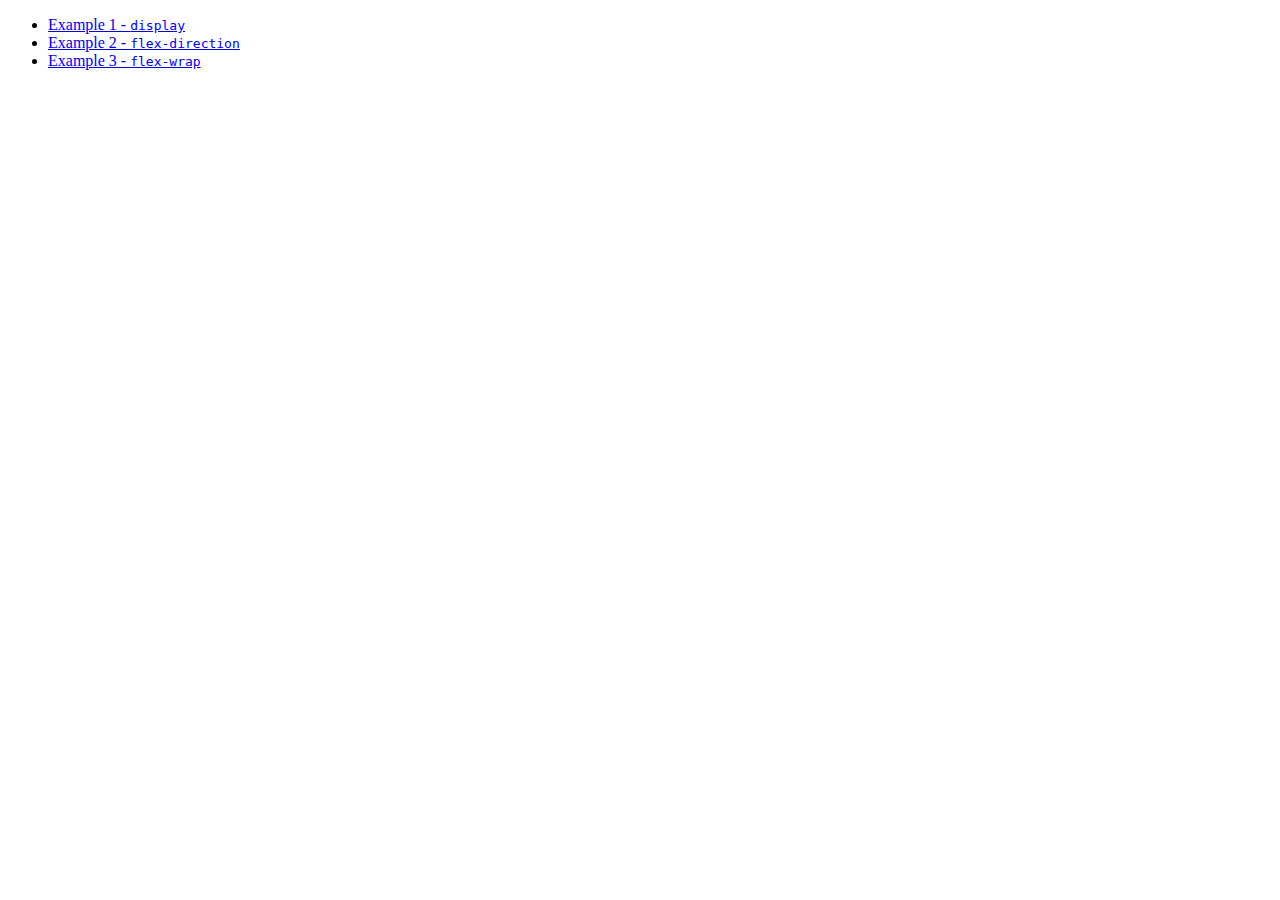
<file: index.html>
<!DOCTYPE html>
<html lang="en">
<head>
  <meta charset="UTF-8">
  <title>Document</title>
</head>
<body>
  <ul>
    <li>
      <a href="./ex-01.html">Example 1 - <code>display</code></a>
    </li>
    <li>
      <a href="./ex-02.html">Example 2 - <code>flex-direction</code></a>
    </li>
    <li>
      <a href="./ex-03.html">Example 3 - <code>flex-wrap  </code></a>
    </li>
  </ul>
</body>
</html>
</file>
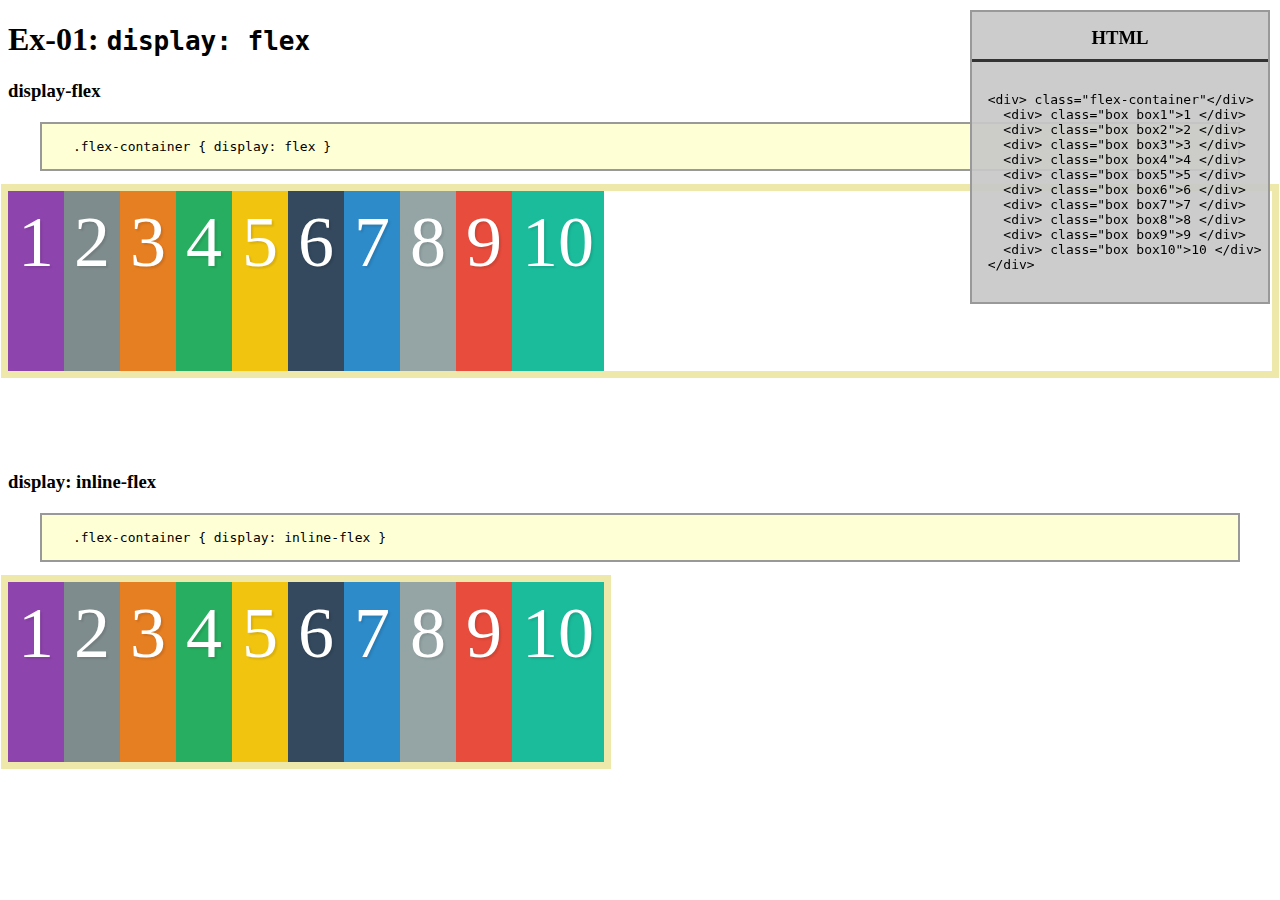
<file: ex-01.html>
<!DOCTYPE html>
<html lang="en">
<head>
  <meta charset="UTF-8">
  <title>Document</title>
  <link rel="stylesheet" href="./style.css">

  <style>
    .flex-container{
      outline: 7px solid palegoldenrod;
      margin-bottom: 100px;
      height: 20vh;
    }


  </style>

</head>
<body>
  <h1>Ex-01: <code>display: flex</code></h1>
  <pre id="html-code">
  <h3>HTML</h3>
  <code>
  &lt;div&gt; class="flex-container"&lt;/div&gt;
    &lt;div&gt; class="box box1">1 &lt;/div&gt;
    &lt;div&gt; class="box box2">2 &lt;/div&gt;
    &lt;div&gt; class="box box3">3 &lt;/div&gt;
    &lt;div&gt; class="box box4">4 &lt;/div&gt;
    &lt;div&gt; class="box box5">5 &lt;/div&gt;
    &lt;div&gt; class="box box6">6 &lt;/div&gt;
    &lt;div&gt; class="box box7">7 &lt;/div&gt;
    &lt;div&gt; class="box box8">8 &lt;/div&gt;
    &lt;div&gt; class="box box9">9 &lt;/div&gt;
    &lt;div&gt; class="box box10">10 &lt;/div&gt;
  &lt;/div&gt;
  </code>
  </pre>
  
  <!-- display: flex -->
  <h3>display-flex</h3>

  <pre><code>
    .flex-container { display: flex }
  </code></pre>
  <style>.flex-container.ex1 {display: flex;} </style>
  <div class="flex-container ex1">
    <div class="box1">1</div>
    <div class="box2">2</div>
    <div class="box3">3</div>
    <div class="box4">4</div>
    <div class="box5">5</div>
    <div class="box6">6</div>
    <div class="box7">7</div>
    <div class="box8">8</div>
    <div class="box9">9</div>
    <div class="box10">10</div>
  </div>
  
  <!-- display: inline-flex -->
  
  <h3>display: inline-flex</h3>

  <pre><code>
    .flex-container { display: inline-flex }
  </code></pre>
  <style> .flex-container.ex2 {display: inline-flex;}</style>
  <div class="flex-container ex2">
    <div class="box1">1</div>
    <div class="box2">2</div>
    <div class="box3">3</div>
    <div class="box4">4</div>
    <div class="box5">5</div>
    <div class="box6">6</div>
    <div class="box7">7</div>
    <div class="box8">8</div>
    <div class="box9">9</div>
    <div class="box10">10</div>
  </div>

</body>
</html>
</file>
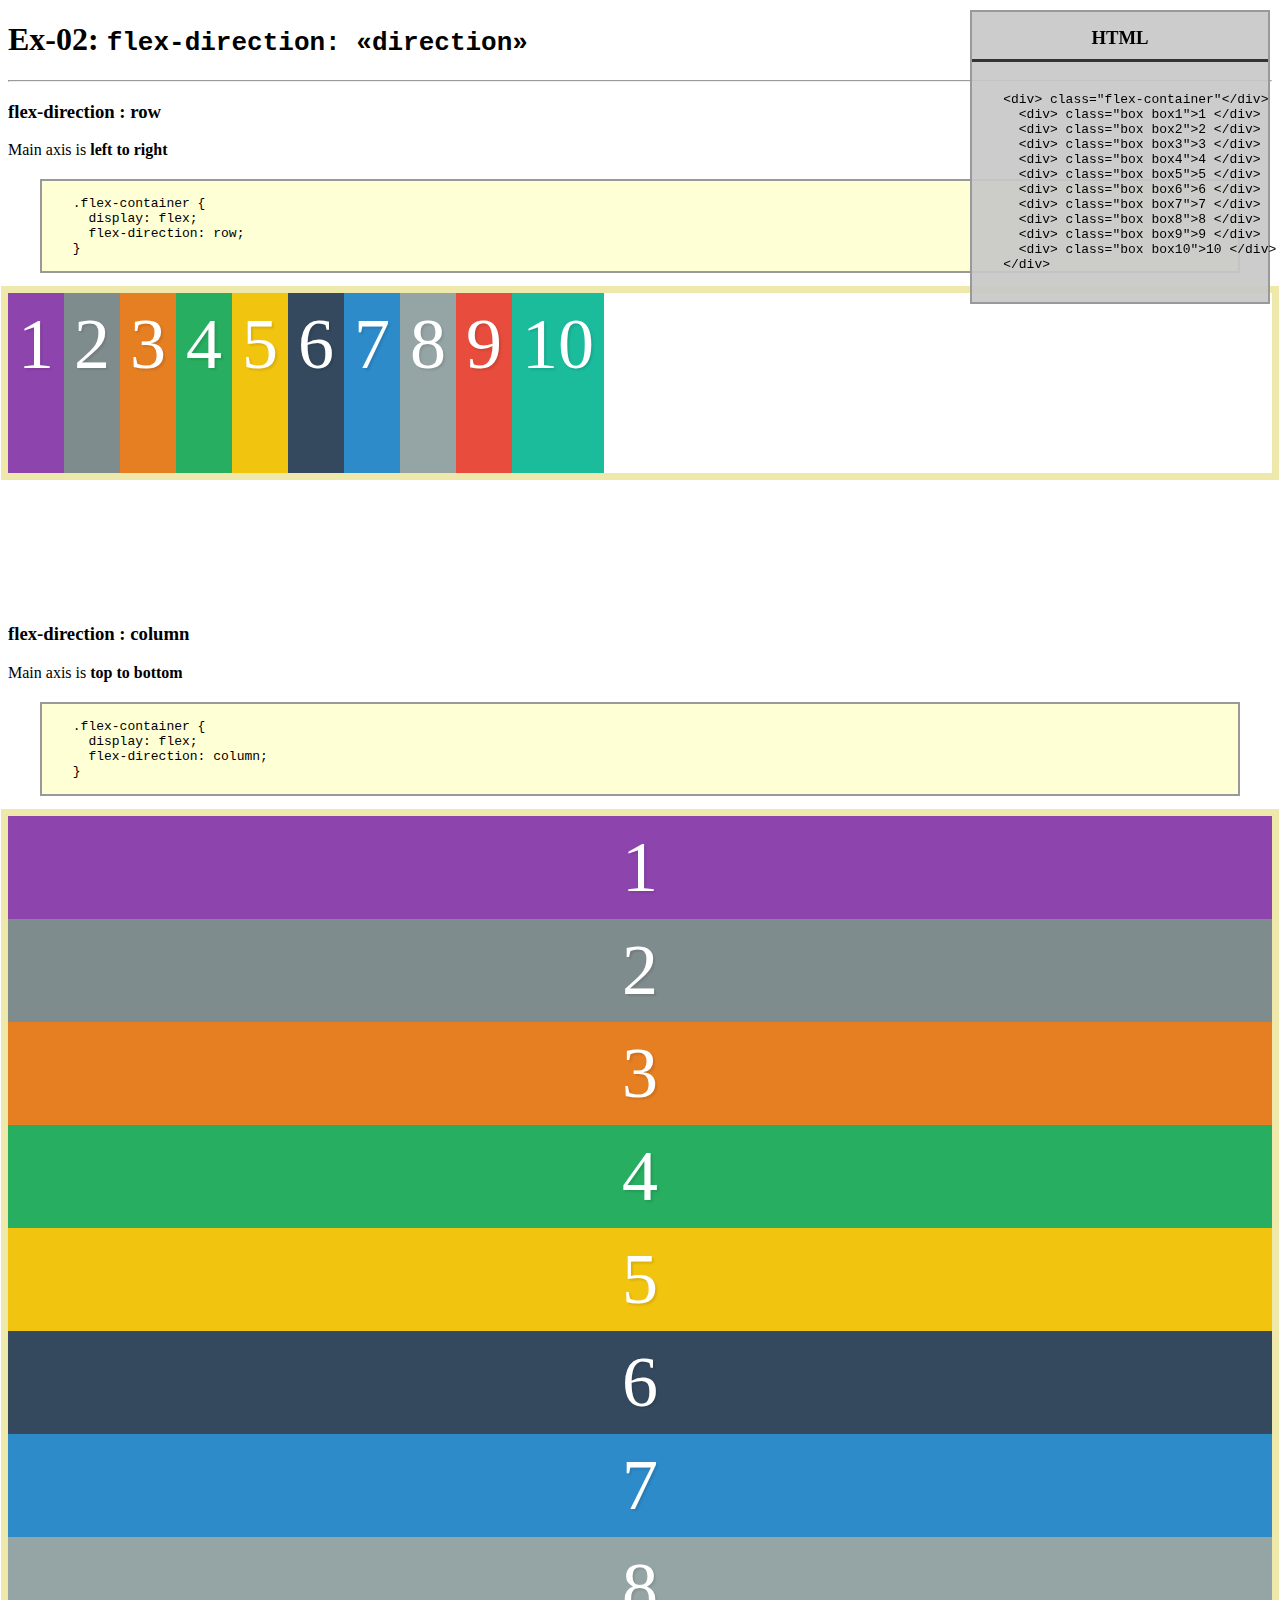
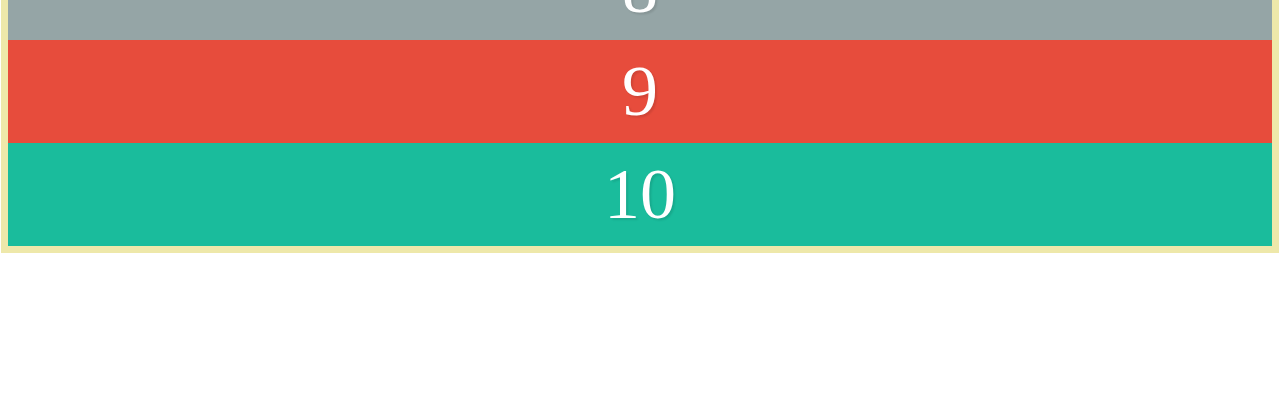
<file: ex-02.html>
<!DOCTYPE html>
<html lang="en">
<head>
  <meta charset="UTF-8">
  <title>Document</title>
  <link rel="stylesheet" href="./style.css">

  <style>
    .flex-container{
      outline: 7px solid palegoldenrod;
      margin-bottom: 150px;
      min-height: 20vh;
    }


  </style>

</head>
<body>
  <h1>Ex-02: <code>flex-direction: «direction»</code></h1>
  <pre id="html-code">
    <h3>HTML</h3>
    <code>
    &lt;div&gt; class="flex-container"&lt;/div&gt;
      &lt;div&gt; class="box box1">1 &lt;/div&gt;
      &lt;div&gt; class="box box2">2 &lt;/div&gt;
      &lt;div&gt; class="box box3">3 &lt;/div&gt;
      &lt;div&gt; class="box box4">4 &lt;/div&gt;
      &lt;div&gt; class="box box5">5 &lt;/div&gt;
      &lt;div&gt; class="box box6">6 &lt;/div&gt;
      &lt;div&gt; class="box box7">7 &lt;/div&gt;
      &lt;div&gt; class="box box8">8 &lt;/div&gt;
      &lt;div&gt; class="box box9">9 &lt;/div&gt;
      &lt;div&gt; class="box box10">10 &lt;/div&gt;
    &lt;/div&gt;
    </code>
    </pre>

  <hr>
  
  <!-- ................... -->
  <!-- flex-direction: row -->
  <!-- ................... -->
  <h3>flex-direction : row</h3>
  <p>Main axis is <strong>left to right</strong></p>
  <pre><code>
    .flex-container { 
      display: flex;
      flex-direction: row;
    }
  </code></pre>

  <style>
    .flex-container.ex1 {
      display: flex;
      flex-direction: row;
    }
  </style>

  <div class="flex-container ex1">
    <div class="box1">1</div>
    <div class="box2">2</div>
    <div class="box3">3</div>
    <div class="box4">4</div>
    <div class="box5">5</div>
    <div class="box6">6</div>
    <div class="box7">7</div>
    <div class="box8">8</div>
    <div class="box9">9</div>
    <div class="box10">10</div>
  </div>

  
  <!-- ................... -->
  <!-- flex-direction: column -->
  <!-- ................... -->
  
  <h3>flex-direction : column</h3>
  <p>Main axis is <strong>top to bottom</strong></p>

  <pre><code>
    .flex-container { 
      display: flex;
      flex-direction: column;
    }
  </code></pre>

  <style>
    .flex-container.ex2 {
      display: flex;
      flex-direction: column;
    }
  </style>

  <div class="flex-container ex2">
    <div class="box1">1</div>
    <div class="box2">2</div>
    <div class="box3">3</div>
    <div class="box4">4</div>
    <div class="box5">5</div>
    <div class="box6">6</div>
    <div class="box7">7</div>
    <div class="box8">8</div>
    <div class="box9">9</div>
    <div class="box10">10</div>
  </div>
  

</body>
</html>
</file>
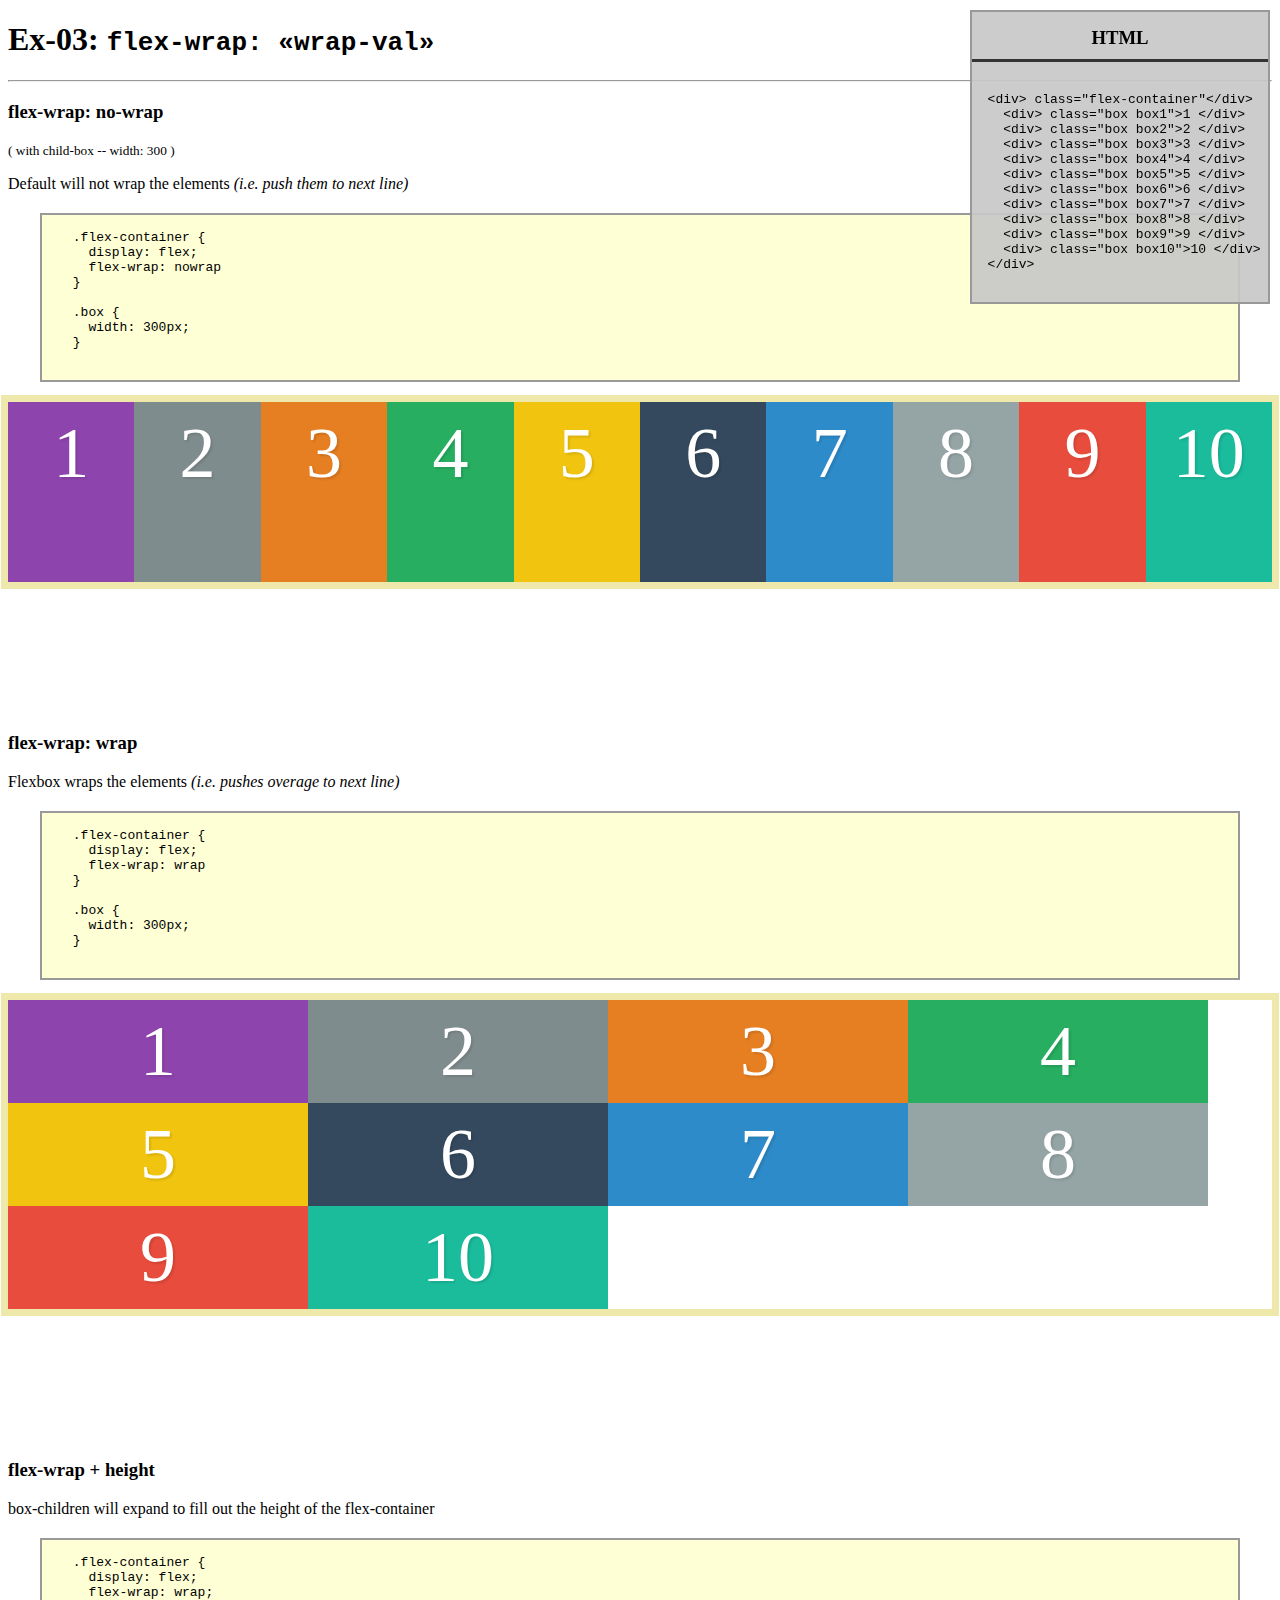
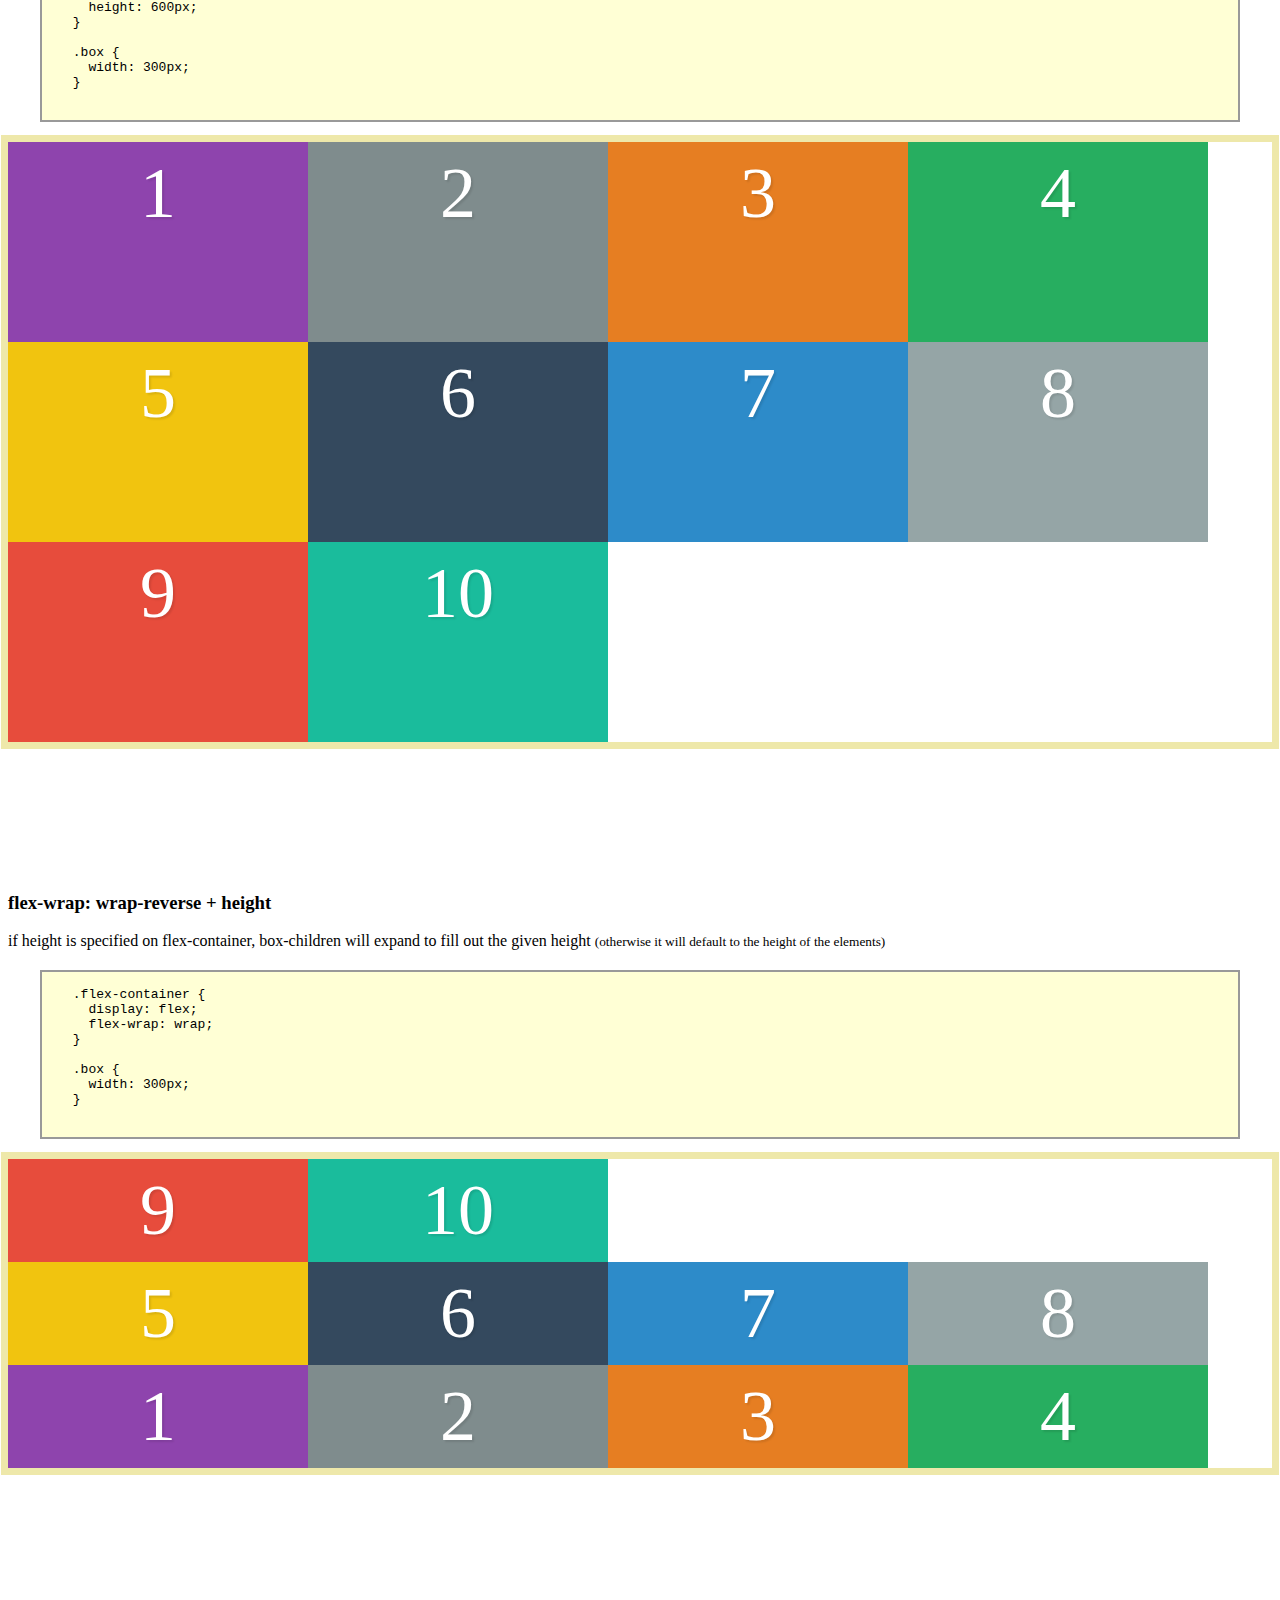
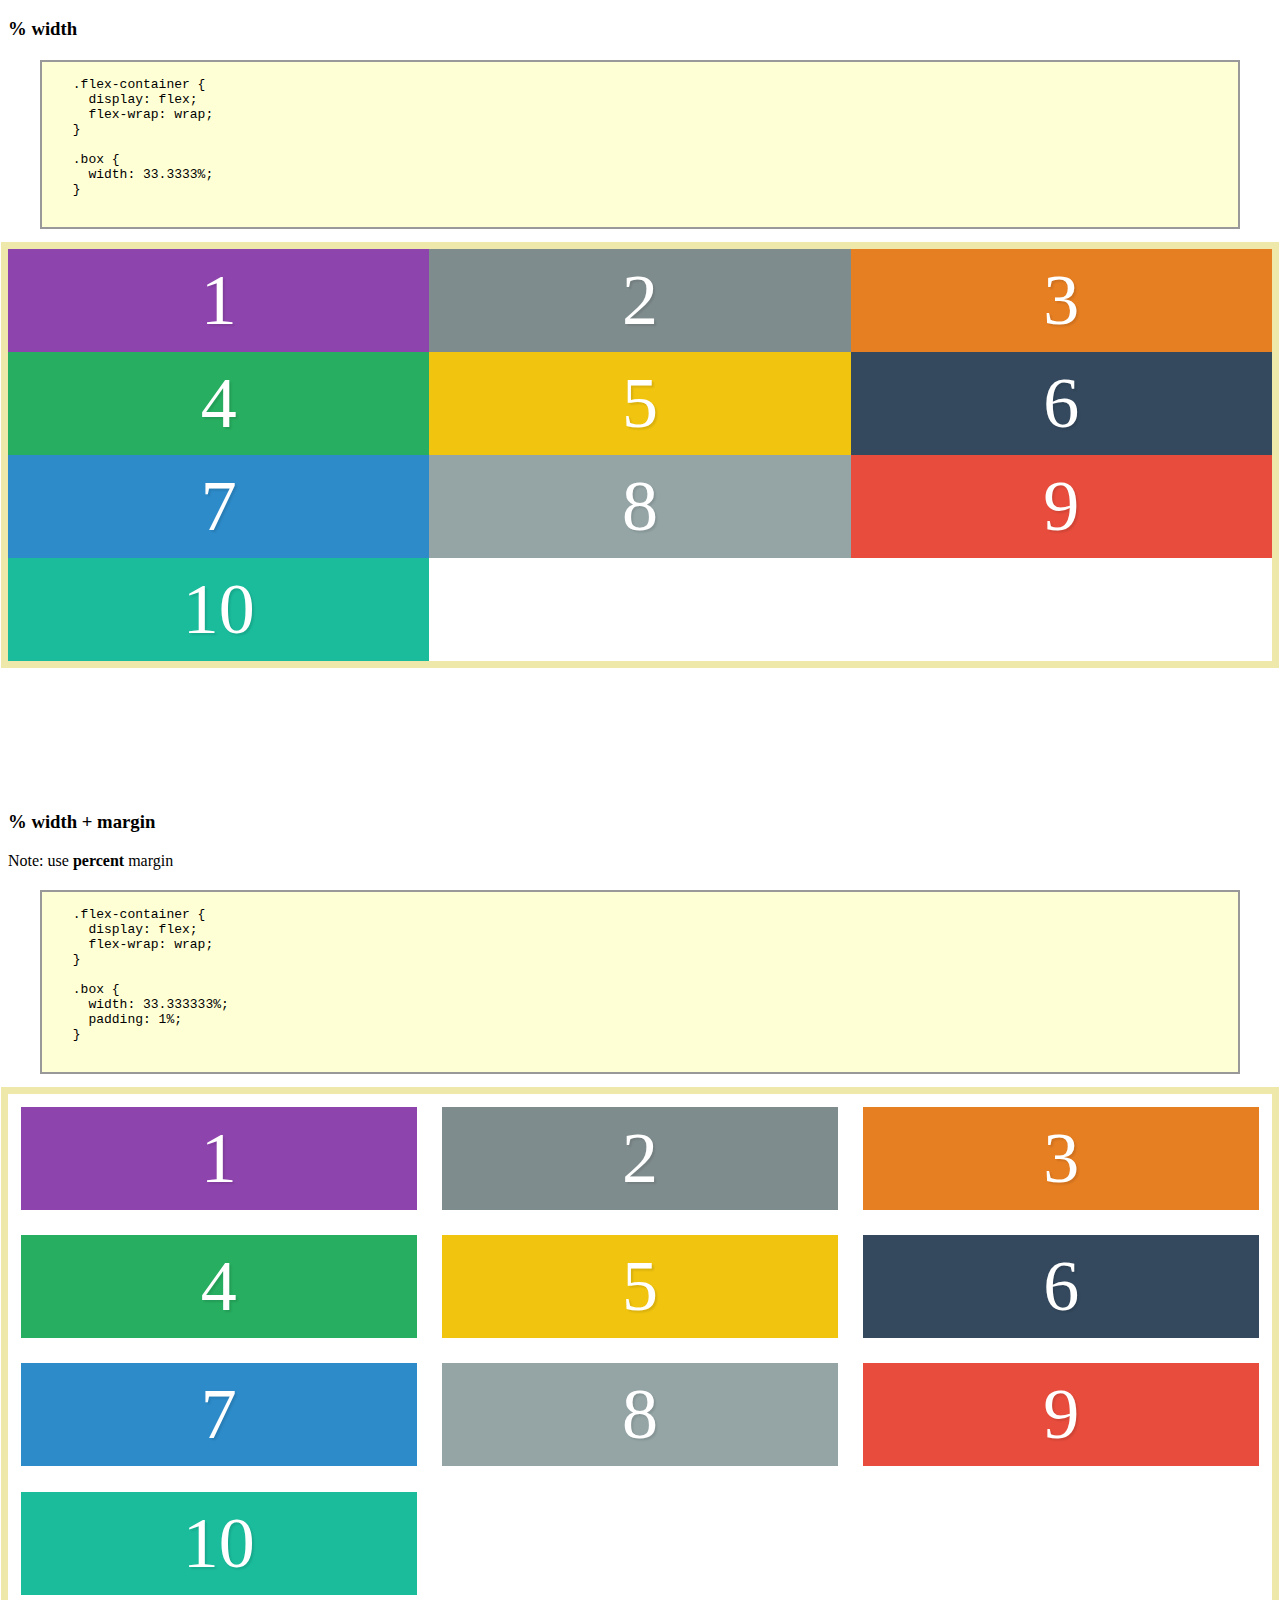
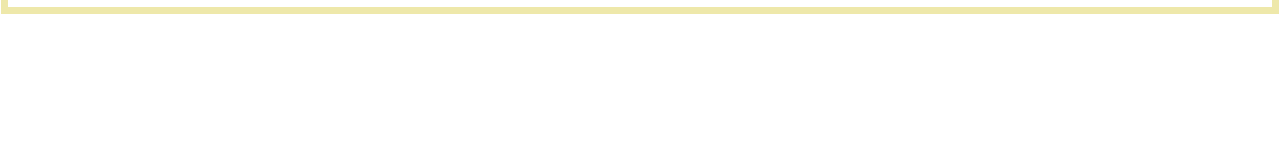
<file: ex-03.html>
<!DOCTYPE html>
<html lang="en">
<head>
  <meta charset="UTF-8">
  <title>Document</title>
  <link rel="stylesheet" href="./style.css">

  <style>
    .flex-container{
      outline: 7px solid palegoldenrod;
      margin-bottom: 150px;
      min-height: 20vh;
    }
  </style>

</head>
<body>
  <h1>Ex-03: <code>flex-wrap: «wrap-val»</code></h1>
  <pre id="html-code">
  <h3>HTML</h3>
  <code>
  &lt;div&gt; class="flex-container"&lt;/div&gt;
    &lt;div&gt; class="box box1">1 &lt;/div&gt;
    &lt;div&gt; class="box box2">2 &lt;/div&gt;
    &lt;div&gt; class="box box3">3 &lt;/div&gt;
    &lt;div&gt; class="box box4">4 &lt;/div&gt;
    &lt;div&gt; class="box box5">5 &lt;/div&gt;
    &lt;div&gt; class="box box6">6 &lt;/div&gt;
    &lt;div&gt; class="box box7">7 &lt;/div&gt;
    &lt;div&gt; class="box box8">8 &lt;/div&gt;
    &lt;div&gt; class="box box9">9 &lt;/div&gt;
    &lt;div&gt; class="box box10">10 &lt;/div&gt;
  &lt;/div&gt;
  </code>
  </pre>

  <hr>
  
  <!-- ................... -->
  <!-- flex-wrap: nowwrap -->
  <!-- ................... -->
  <h3>flex-wrap: no-wrap</h3>
  <small>( with child-box -- width: 300 )</small>
  <p>Default will not wrap the elements <em>(i.e. push them to next line)</em></p>
  
  <pre>
    <code>
    .flex-container { 
      display: flex;
      flex-wrap: nowrap
    }

    .box {
      width: 300px;
    }
    </code>
  </pre>

  <style>
   .flex-container.ex1 { 
      display: flex;
      flex-wrap: nowrap;
    }

    .ex1 .box {
      width: 300px;
    }

  </style>

  <div class="flex-container ex1">
    <div class="box box1">1</div>
    <div class="box box2">2</div>
    <div class="box box3">3</div>
    <div class="box box4">4</div>
    <div class="box box5">5</div>
    <div class="box box6">6</div>
    <div class="box box7">7</div>
    <div class="box box8">8</div>
    <div class="box box9">9</div>
    <div class="box box10">10</div>
  </div>

  
  <!-- ................... -->
  <!-- flex-wrap: wrap -->
  <!-- ................... -->
  <h3>flex-wrap: wrap</h3>
  <p>Flexbox  wraps the elements <em>(i.e. pushes overage to next line)</em></p>
  
  <pre>
    <code>
    .flex-container { 
      display: flex;
      flex-wrap: wrap
    }

    .box {
      width: 300px;
    }
    </code>
  </pre>

  <style>
   .flex-container.ex2 { 
      display: flex;
      flex-wrap: wrap;
    }

    .ex2 .box {
      width: 300px;
    }

  </style>

  <div class="flex-container ex2">
    <div class="box box1">1</div>
    <div class="box box2">2</div>
    <div class="box box3">3</div>
    <div class="box box4">4</div>
    <div class="box box5">5</div>
    <div class="box box6">6</div>
    <div class="box box7">7</div>
    <div class="box box8">8</div>
    <div class="box box9">9</div>
    <div class="box box10">10</div>
  </div>
  

  <!-- ................... -->
  <!-- flex-wrap: wrap + height -->
  <!-- ................... -->
  <h3>flex-wrap + height</h3>
  <p>box-children will expand to fill out the height of the flex-container</p>
  
  <pre>
    <code>
    .flex-container { 
      display: flex;
      flex-wrap: wrap;
      height: 600px;  
    }

    .box {
      width: 300px;
    }
    </code>
  </pre>

  <style>
   .flex-container.ex3 { 
      display: flex;
      flex-wrap: wrap;
      height: 600px;
    }

    .ex3 .box {
      width: 300px;
    }

  </style>

  <div class="flex-container ex3">
    <div class="box box1">1</div>
    <div class="box box2">2</div>
    <div class="box box3">3</div>
    <div class="box box4">4</div>
    <div class="box box5">5</div>
    <div class="box box6">6</div>
    <div class="box box7">7</div>
    <div class="box box8">8</div>
    <div class="box box9">9</div>
    <div class="box box10">10</div>
  </div>

  <!-- ................... -->
  <!-- flex-wrap: wrap-reverse -->
  <!-- ................... -->
  <h3>flex-wrap: wrap-reverse + height</h3>
  <p>if height is specified on flex-container, box-children will expand to fill out the given height <small>(otherwise it will default to the height of the elements)</small> </p>
  
  <pre>
    <code>
    .flex-container { 
      display: flex;
      flex-wrap: wrap;
    }

    .box {
      width: 300px;
    }
    </code>
  </pre>

  <style>
   .flex-container.ex4 { 
      display: flex;
      flex-wrap: wrap-reverse;
    }

    .ex4 .box {
      width: 300px;
    }

  </style>

  <div class="flex-container ex4">
    <div class="box box1">1</div>
    <div class="box box2">2</div>
    <div class="box box3">3</div>
    <div class="box box4">4</div>
    <div class="box box5">5</div>
    <div class="box box6">6</div>
    <div class="box box7">7</div>
    <div class="box box8">8</div>
    <div class="box box9">9</div>
    <div class="box box10">10</div>
  </div>
  
  
  <!-- ................... -->
  <!--     % widths        -->
  <!-- ................... -->
  <h3>% width</h3>
  
  <pre>
    <code>
    .flex-container { 
      display: flex;
      flex-wrap: wrap;
    }

    .box {
      width: 33.3333%;
    }
    </code>
  </pre>

  <style>
   .flex-container.ex5 { 
      display: flex;
      flex-wrap: wrap;
    }

    .ex5 .box {
      width: 33.3333%;
    }

  </style>

  <div class="flex-container ex5">
    <div class="box box1">1</div>
    <div class="box box2">2</div>
    <div class="box box3">3</div>
    <div class="box box4">4</div>
    <div class="box box5">5</div>
    <div class="box box6">6</div>
    <div class="box box7">7</div>
    <div class="box box8">8</div>
    <div class="box box9">9</div>
    <div class="box box10">10</div>
  </div>

  <!-- ................... -->
  <!--     % widths + margin  -->
  <!-- ................... -->
  <h3>% width + margin</h3>
  <p>Note: use <strong>percent</strong> margin</p>
  <pre>
    <code>
    .flex-container { 
      display: flex;
      flex-wrap: wrap;
    }

    .box {
      width: 33.333333%;
      padding: 1%;
    }
    </code>
  </pre>

  <style>
   .flex-container.ex6 { 
      display: flex;
      flex-wrap: wrap;
    }

    .ex6 .box {
      width: 31.3333%;
      margin: 1%;
    }

  </style>

  <div class="flex-container ex6">
    <div class="box box1">1</div>
    <div class="box box2">2</div>
    <div class="box box3">3</div>
    <div class="box box4">4</div>
    <div class="box box5">5</div>
    <div class="box box6">6</div>
    <div class="box box7">7</div>
    <div class="box box8">8</div>
    <div class="box box9">9</div>
    <div class="box box10">10</div>
  </div>


</body>
</html>
</file>
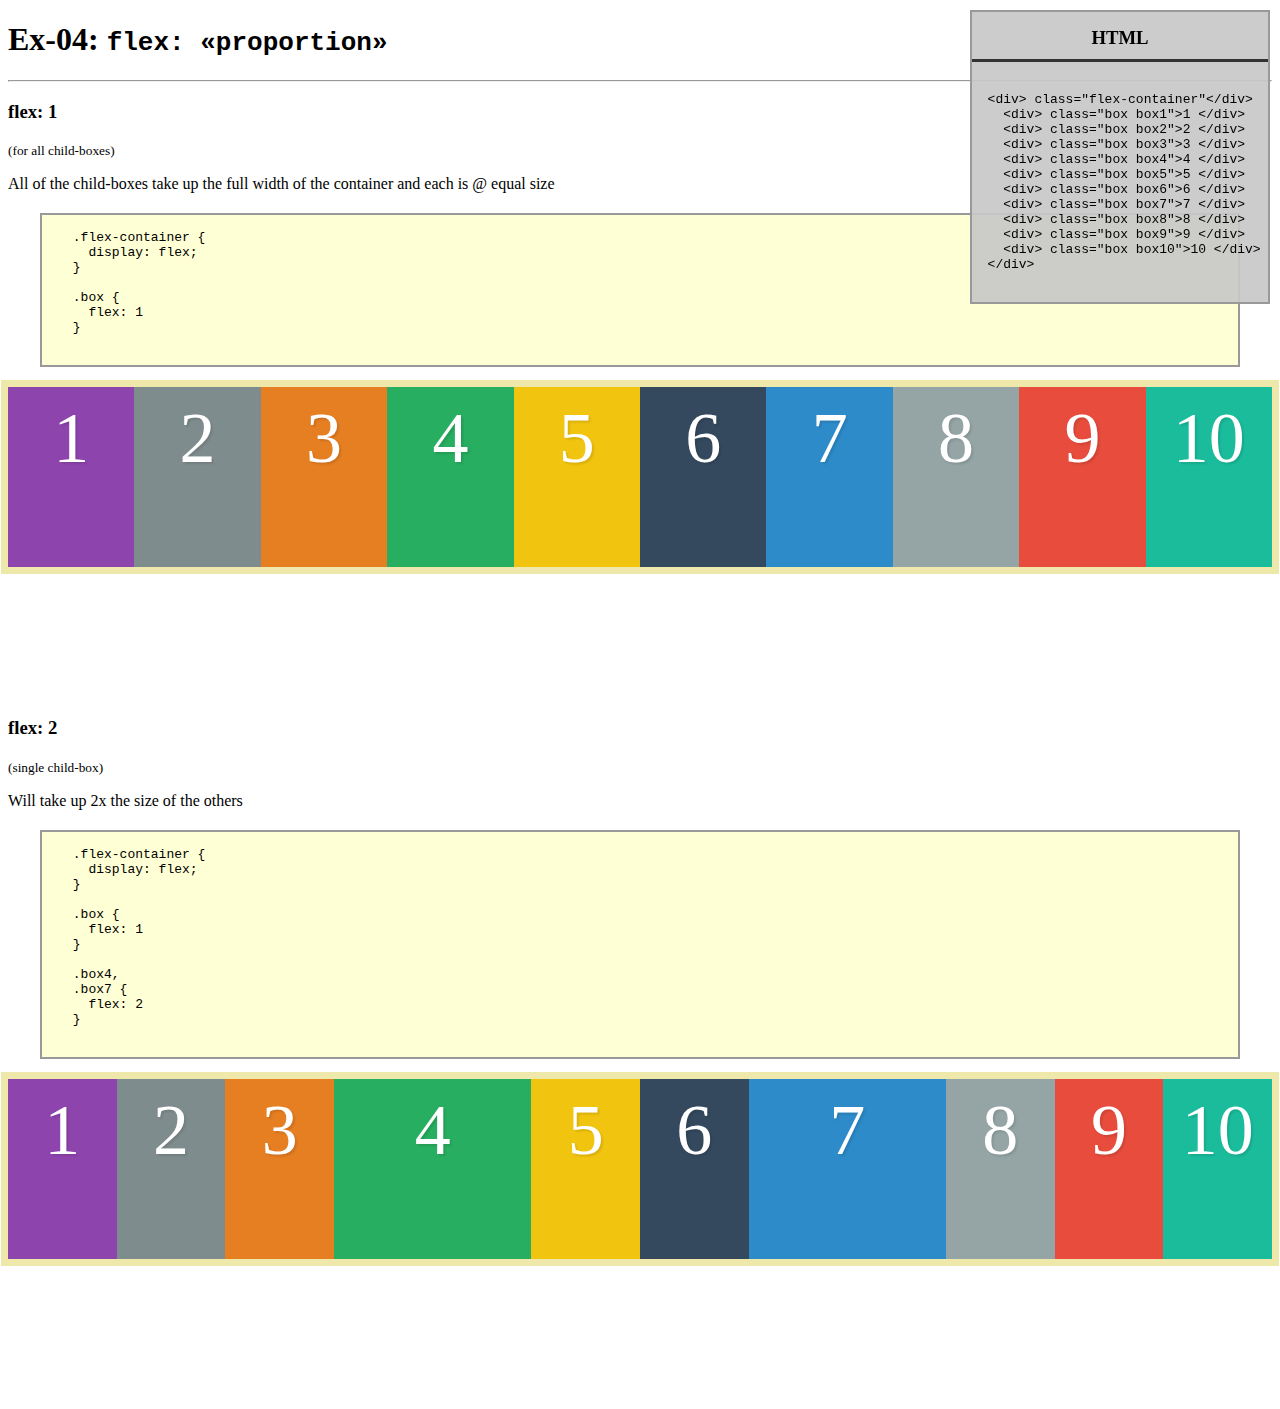
<file: ex-04.html>
<!DOCTYPE html>
<html lang="en">
<head>
  <meta charset="UTF-8">
  <title>Document</title>
  <link rel="stylesheet" href="./style.css">

  <style>
    .flex-container{
      outline: 7px solid palegoldenrod;
      margin-bottom: 150px;
      min-height: 20vh;
    }
  </style>

</head>
<body>
  <h1>Ex-04: <code>flex: «proportion»</code></h1>
  <pre id="html-code">
  <h3>HTML</h3>
  <code>
  &lt;div&gt; class="flex-container"&lt;/div&gt;
    &lt;div&gt; class="box box1">1 &lt;/div&gt;
    &lt;div&gt; class="box box2">2 &lt;/div&gt;
    &lt;div&gt; class="box box3">3 &lt;/div&gt;
    &lt;div&gt; class="box box4">4 &lt;/div&gt;
    &lt;div&gt; class="box box5">5 &lt;/div&gt;
    &lt;div&gt; class="box box6">6 &lt;/div&gt;
    &lt;div&gt; class="box box7">7 &lt;/div&gt;
    &lt;div&gt; class="box box8">8 &lt;/div&gt;
    &lt;div&gt; class="box box9">9 &lt;/div&gt;
    &lt;div&gt; class="box box10">10 &lt;/div&gt;
  &lt;/div&gt;
  </code>
  </pre>

  <hr>
  
  <!-- ................... -->
  <!--    « flex 1 »      -->
  <!-- ................... -->
  <h3>flex: 1</h3>
  <small>(for all child-boxes)</small>
  <p>All of the child-boxes take up the full width of the container and each is @ equal size</p>
  
  <pre>
    <code>
    .flex-container { 
      display: flex;
    }

    .box {
      flex: 1 
    }
    </code>
  </pre>

  <style>
   .flex-container.ex1 { 
      display: flex;
      flex-wrap: nowrap;
    }

    .ex1 .box {
      flex: 1;
    }

  </style>

  <div class="flex-container ex1">
    <div class="box box1">1</div>
    <div class="box box2">2</div>
    <div class="box box3">3</div>
    <div class="box box4">4</div>
    <div class="box box5">5</div>
    <div class="box box6">6</div>
    <div class="box box7">7</div>
    <div class="box box8">8</div>
    <div class="box box9">9</div>
    <div class="box box10">10</div>
  </div>

  <!-- ................... -->
  <!--    « flex 1 »      -->
  <!-- ................... -->
  <h3>flex: 2</h3>
  <small>(single child-box)</small>
  <p>Will take up 2x the size of the others</p>
  
  <pre>
    <code>
    .flex-container { 
      display: flex;
    }

    .box {
      flex: 1 
    }

    .box4,
    .box7 {
      flex: 2
    }
    </code>
  </pre>

  <style>
   .flex-container.ex2 { 
      display: flex;
      flex-wrap: nowrap;
    }

    .ex2 .box {
      flex: 1;
    }

    .ex2 .box4,
    .ex2 .box7{
      flex: 2;
    }

  </style>

  <div class="flex-container ex2">
    <div class="box box1">1</div>
    <div class="box box2">2</div>
    <div class="box box3">3</div>
    <div class="box box4">4</div>
    <div class="box box5">5</div>
    <div class="box box6">6</div>
    <div class="box box7">7</div>
    <div class="box box8">8</div>
    <div class="box box9">9</div>
    <div class="box box10">10</div>
  </div>


</body>
</html>
</file>
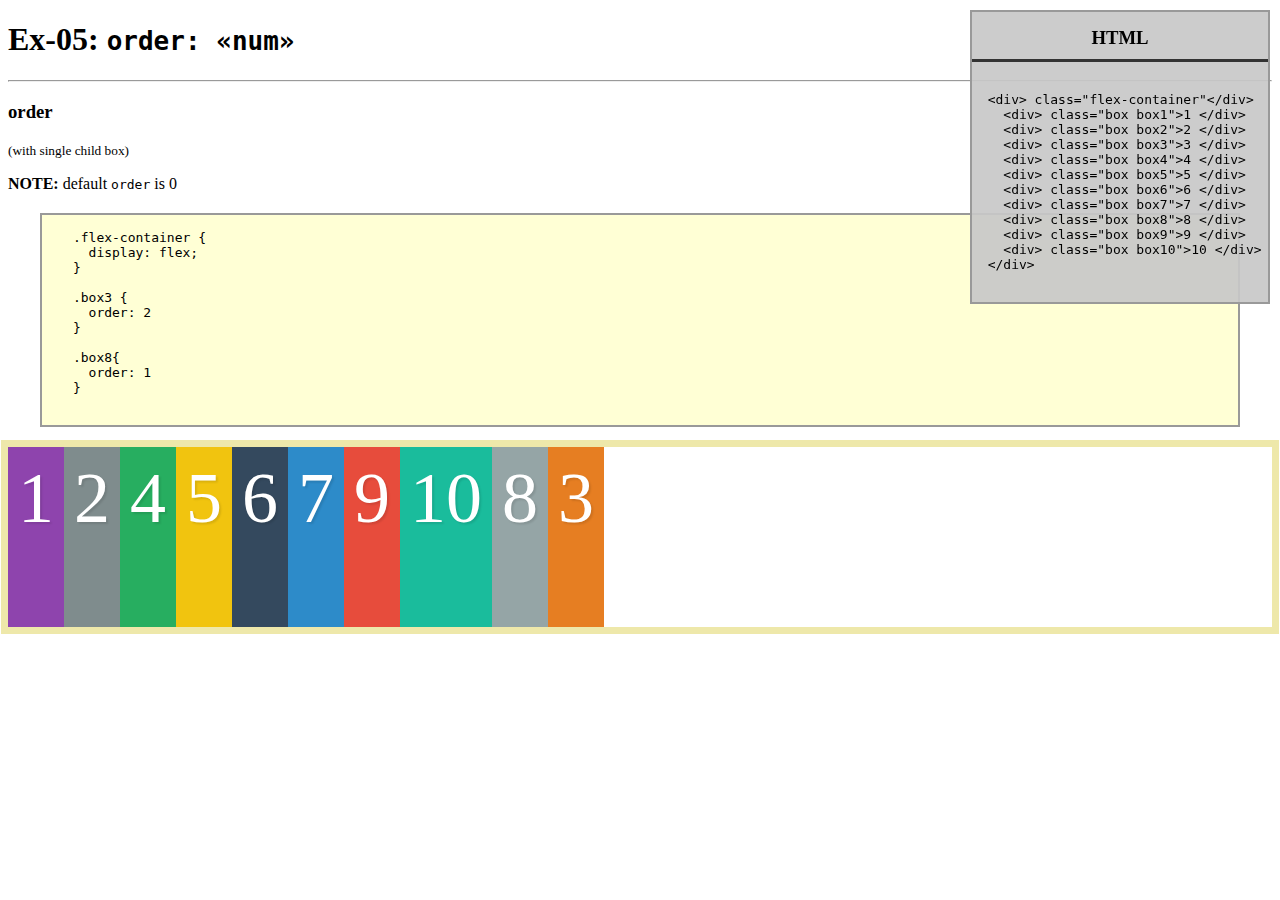
<file: ex-05.html>
<!DOCTYPE html>
<html lang="en">
<head>
  <meta charset="UTF-8">
  <title>Document</title>
  <link rel="stylesheet" href="./style.css">

  <style>
    .flex-container{
      outline: 7px solid palegoldenrod;
      margin-bottom: 150px;
      min-height: 20vh;
    }
  </style>

</head>
<body>
  <h1>Ex-05: <code>order: «num»</code></h1>
  <pre id="html-code">
  <h3>HTML</h3>
  <code>
  &lt;div&gt; class="flex-container"&lt;/div&gt;
    &lt;div&gt; class="box box1">1 &lt;/div&gt;
    &lt;div&gt; class="box box2">2 &lt;/div&gt;
    &lt;div&gt; class="box box3">3 &lt;/div&gt;
    &lt;div&gt; class="box box4">4 &lt;/div&gt;
    &lt;div&gt; class="box box5">5 &lt;/div&gt;
    &lt;div&gt; class="box box6">6 &lt;/div&gt;
    &lt;div&gt; class="box box7">7 &lt;/div&gt;
    &lt;div&gt; class="box box8">8 &lt;/div&gt;
    &lt;div&gt; class="box box9">9 &lt;/div&gt;
    &lt;div&gt; class="box box10">10 &lt;/div&gt;
  &lt;/div&gt;
  </code>
  </pre>

  <hr>
  
  <!-- ................... -->
  <!--    « order »      -->
  <!-- ................... -->
  <h3>order</h3>
  <small>(with single child box)</small>
  <p><strong>NOTE:</strong> default <code>order</code> is 0</p>
  
  <pre>
    <code>
    .flex-container { 
      display: flex;
    }

    .box3 {
      order: 2 
    }

    .box8{
      order: 1
    }
    </code>
  </pre>

  <style>
   .flex-container.ex1 { 
      display: flex;
      flex-wrap: nowrap;
    }

    .ex1 .box3 {
      order: 2;
    }

    .ex1 .box8 {
      order: 1;
    }

  </style>

  <div class="flex-container ex1">
    <div class="box box1">1</div>
    <div class="box box2">2</div>
    <div class="box box3">3</div>
    <div class="box box4">4</div>
    <div class="box box5">5</div>
    <div class="box box6">6</div>
    <div class="box box7">7</div>
    <div class="box box8">8</div>
    <div class="box box9">9</div>
    <div class="box box10">10</div>
  </div>


</body>
</html>
</file>
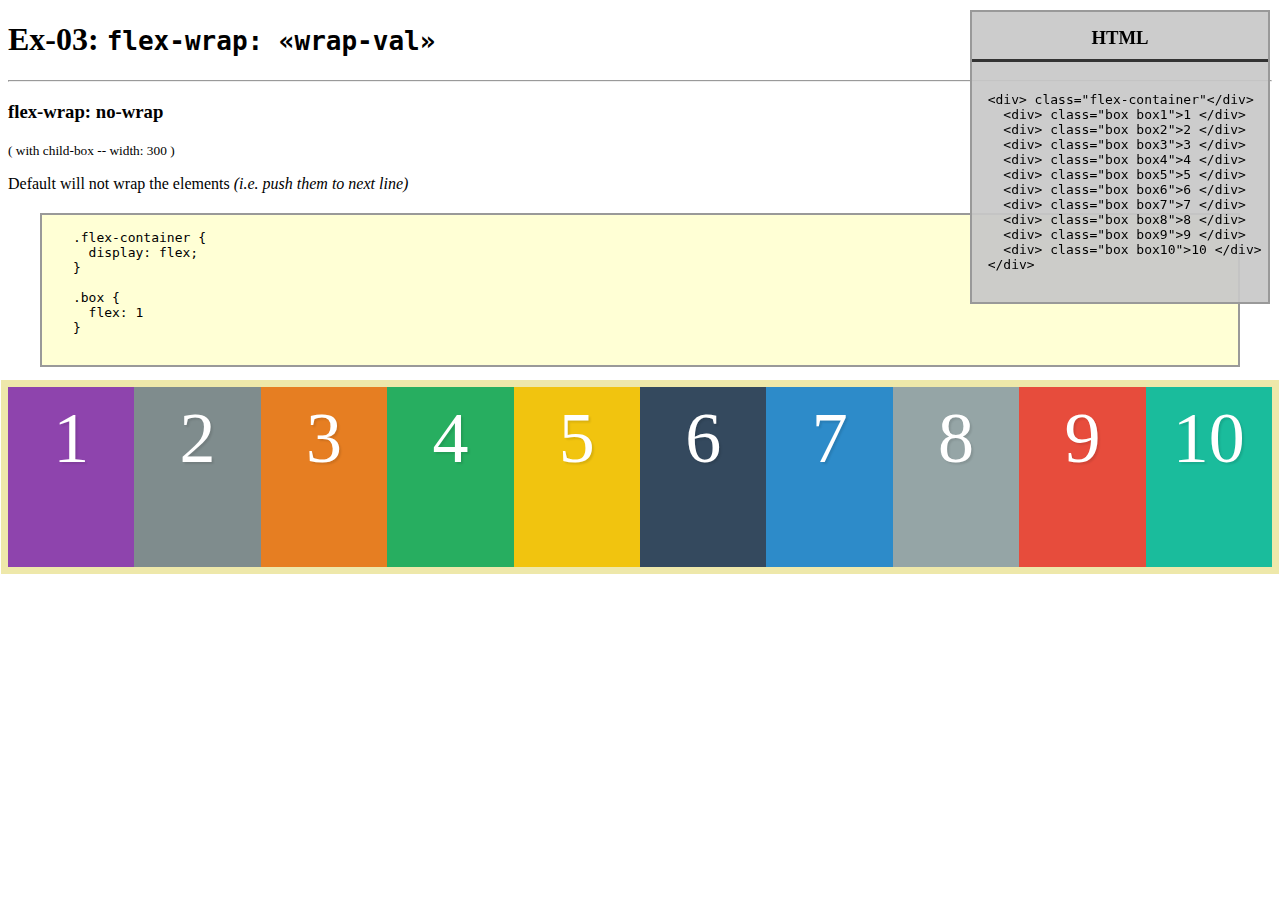
<file: ex.html>
<!DOCTYPE html>
<html lang="en">
<head>
  <meta charset="UTF-8">
  <title>Document</title>
  <link rel="stylesheet" href="./style.css">

  <style>
    .flex-container{
      outline: 7px solid palegoldenrod;
      margin-bottom: 150px;
      min-height: 20vh;
    }
  </style>

</head>
<body>
  <h1>Ex-03: <code>flex-wrap: «wrap-val»</code></h1>
  <pre id="html-code">
  <h3>HTML</h3>
  <code>
  &lt;div&gt; class="flex-container"&lt;/div&gt;
    &lt;div&gt; class="box box1">1 &lt;/div&gt;
    &lt;div&gt; class="box box2">2 &lt;/div&gt;
    &lt;div&gt; class="box box3">3 &lt;/div&gt;
    &lt;div&gt; class="box box4">4 &lt;/div&gt;
    &lt;div&gt; class="box box5">5 &lt;/div&gt;
    &lt;div&gt; class="box box6">6 &lt;/div&gt;
    &lt;div&gt; class="box box7">7 &lt;/div&gt;
    &lt;div&gt; class="box box8">8 &lt;/div&gt;
    &lt;div&gt; class="box box9">9 &lt;/div&gt;
    &lt;div&gt; class="box box10">10 &lt;/div&gt;
  &lt;/div&gt;
  </code>
  </pre>

  <hr>
  
  <!-- ................... -->
  <!--    « generic »      -->
  <!-- ................... -->
  <h3>flex-wrap: no-wrap</h3>
  <small>( with child-box -- width: 300 )</small>
  <p>Default will not wrap the elements <em>(i.e. push them to next line)</em></p>
  
  <pre>
    <code>
    .flex-container { 
      display: flex;
    }

    .box {
      flex: 1 
    }
    </code>
  </pre>

  <style>
   .flex-container.ex1 { 
      display: flex;
      flex-wrap: nowrap;
    }

    .ex1 .box {
      width: 300px;
    }

  </style>

  <div class="flex-container ex1">
    <div class="box box1">1</div>
    <div class="box box2">2</div>
    <div class="box box3">3</div>
    <div class="box box4">4</div>
    <div class="box box5">5</div>
    <div class="box box6">6</div>
    <div class="box box7">7</div>
    <div class="box box8">8</div>
    <div class="box box9">9</div>
    <div class="box box10">10</div>
  </div>


</body>
</html>
</file>
<file: style.css>
* {
    box-sizing: border-box;
  }
  

  pre#html-code{
    background: rgba(200,200,200,.92);
    width: 300px;
    margin: 0;
    top:10px; right: 10px;
    position: fixed;
  }

  pre#html-code h3{
    padding-bottom: 10px;
    margin: 0; 
    text-align: center;
    border-bottom: 3px #333 solid;
  }

  pre{
    background: #FFFFD5;
    border: #999 solid 2px;
    width: 95%;
    margin: 20px auto;
  }

  div, h1, h2, h3, h4, h5, h6, p{
    font-family: 'Helvetica Neue';
  }

  .flex-container > * {
      color: #fff;
      font-size: 72px;
      text-align: center;
      text-shadow: 2px 2px 2px rgba(0,0,0,.1);
      padding: 10px;
    }

    .box1 {background: #8e44ad;}
    .box2 {background: #7f8c8d;}
    .box3 {background: #e67e22; }
    .box4 {background: #27ae60; }
    .box5 {background: #f1c40f; }
    .box6 {background: #34495e; }
    .box7 {background: #2d8bc9; }
    .box8 {background: #95a5a6; }
    .box9 {background: #e74c3c; }
    .box10 {background: #1abc9c; }  }
</file>
